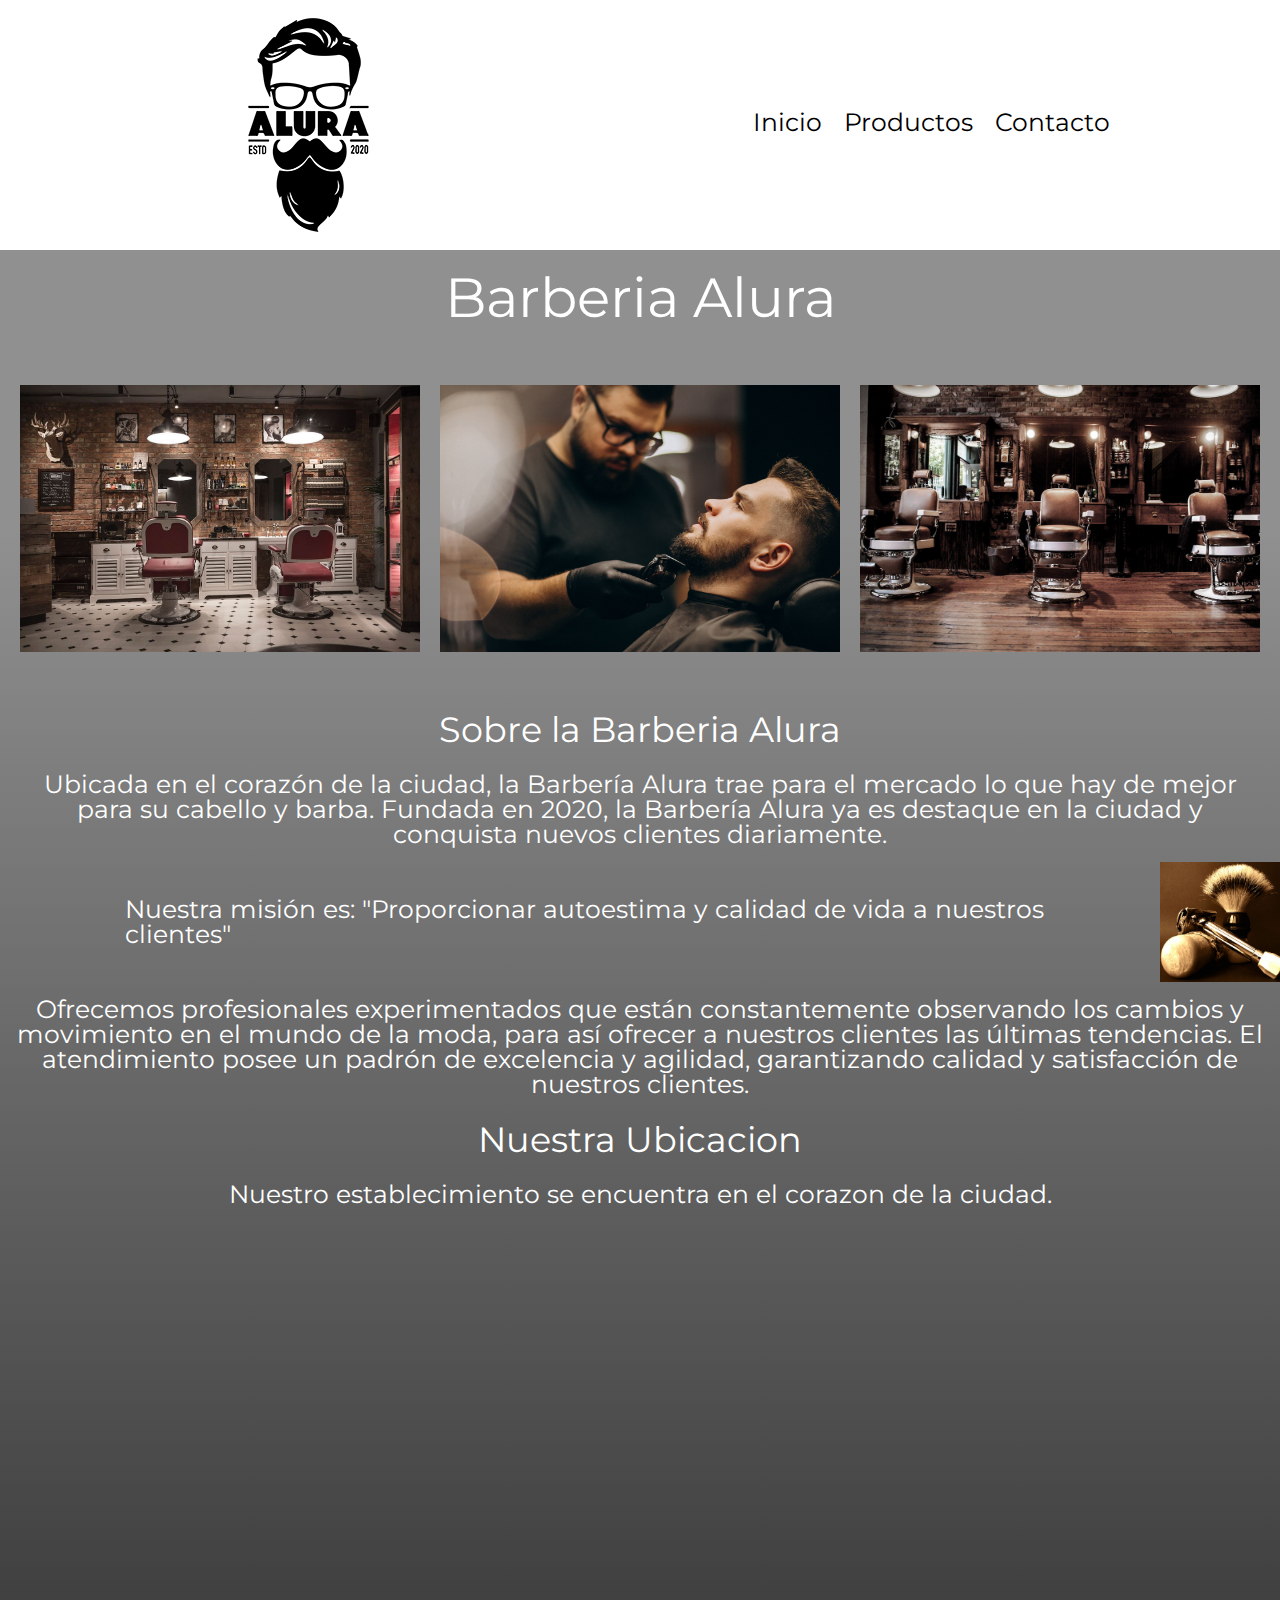
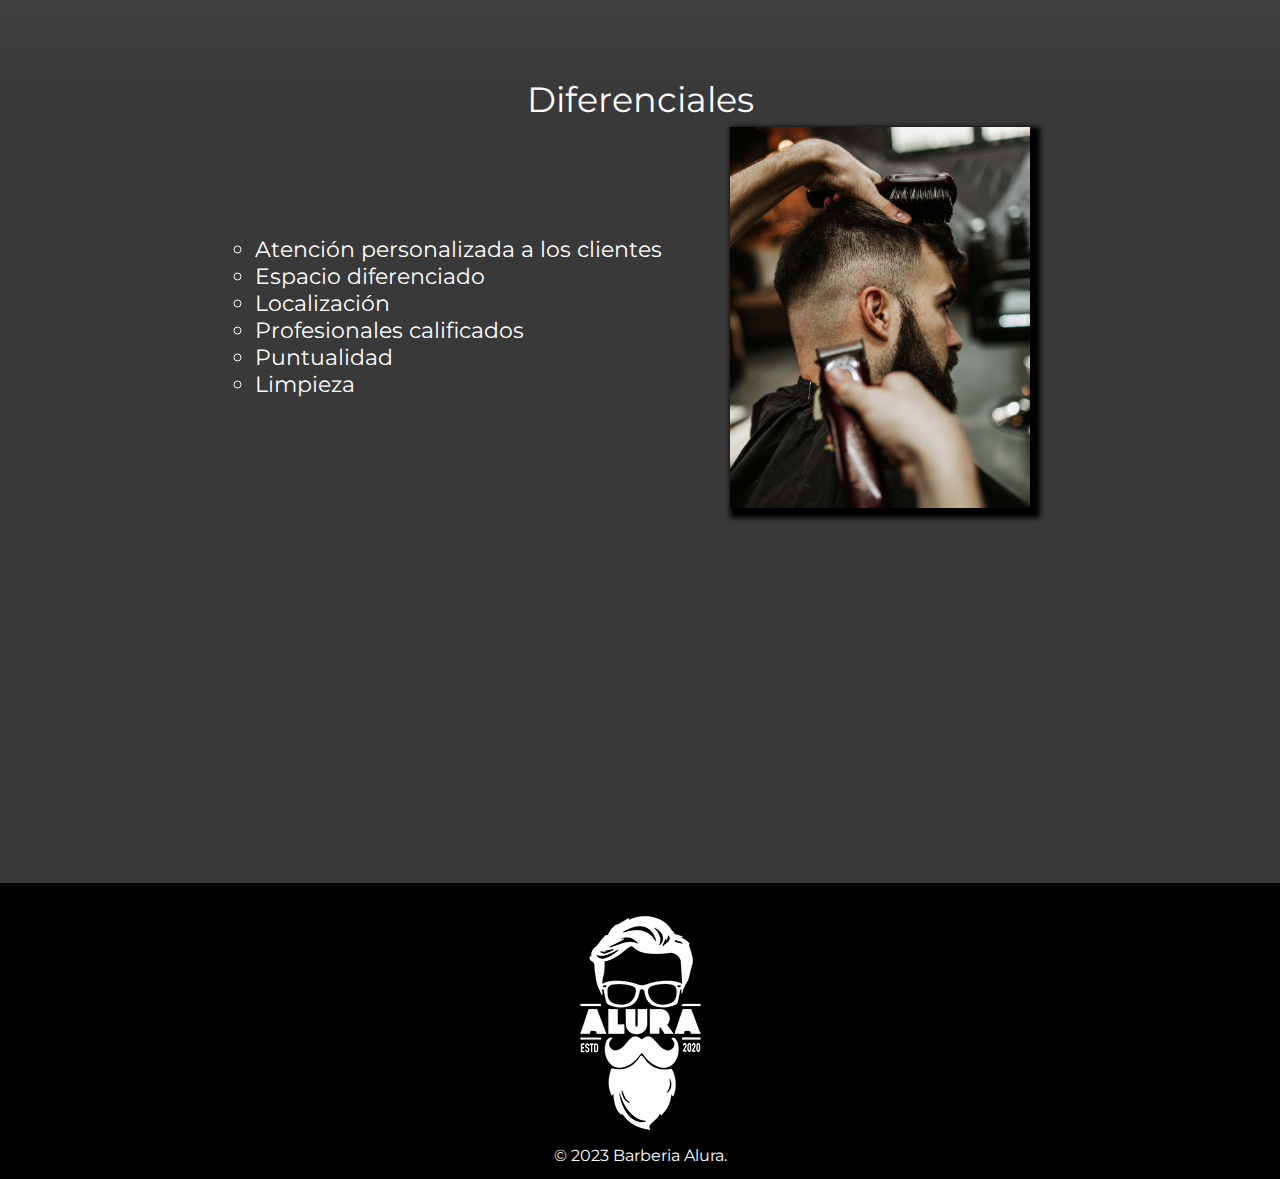
<file: index.html>
<html lang="es">

<head>
    <meta charset="UTF-8">
    <meta name="viewport" content="width=device-width, initial-scale=1.0">
    <link rel="stylesheet" href="style.css">
    <link rel="stylesheet" href="inicio.css" />
    <link rel="preconnect" href="https://fonts.googleapis.com">
    <link rel="preconnect" href="https://fonts.gstatic.com" crossorigin>
    <link href="https://fonts.googleapis.com/css2?family=Montserrat:ital,wght@0,100..900;1,100..900&display=swap" rel="stylesheet">
    <link rel="icon" href="assets/CutRounded.png" type="image/x-icon">
    <title>Barberia Alura</title>
</head>

<body class="general">
    <header class="head">
        <h1 class="logo"><img src="assets/logo.png" alt="Logo de la barbería"></h1>
        <nav class="navbar">
            <ul class="lista">
                <li><a href="index.html">Inicio</a></li>
                <li><a href="products.html">Productos</a></li>
                <!-- <li><a href="nosotros.html">Nosotros</a></li> -->
                <li><a href="contacto.html">Contacto</a></li>
            </ul>
        </nav>
    </header>
    <section class="principal">
        <header>
            <h1 class="titulo">Barberia Alura</h1>
        </header>
        <div class="carruselinmovil">
            <img src="assets/barberia-masculina.jpg" alt="banner" class="imagen1">
            <img src="assets/BARBERIA.jpg" alt="" class="imagen2">
            <img src="assets/habilitacion-peluqueria.jpg" alt="" class="imagen3">
        </div>
        <h3 class="subtitulo">Sobre la Barberia Alura</h2>
            <div class="contenedor">
                <p class="texto">Ubicada en el corazón de la ciudad, la Barbería Alura trae para el mercado lo que hay
                    de mejor para su cabello y barba. Fundada en 2020, la Barbería Alura ya es destaque en la ciudad y
                    conquista nuevos clientes diariamente. </p>
                <div class="mision-imagen">
                    <p class="textomision">Nuestra misión es: <strong>"Proporcionar autoestima y calidad de vida a
                            nuestros clientes"</strong></p>
                    <img src="assets/utensilios.jpg" alt="utensilios" class="utensilios">
                </div>
                <p class="texto">Ofrecemos profesionales experimentados que están constantemente observando los cambios
                    y movimiento en el mundo de la moda, para así ofrecer a nuestros clientes las últimas tendencias. El
                    atendimiento posee un padrón de excelencia y agilidad, garantizando calidad y satisfacción de
                    nuestros clientes. </p>
            </div>
    </section>

    <section class="mapa">
        <h2 class="subtitulo">Nuestra Ubicacion</h2>
        <p class="texto">Nuestro establecimiento se encuentra en el corazon de la ciudad.</p>
        <iframe
            src="https://www.google.com/maps/embed?pb=!1m17!1m12!1m3!1d7818.735866691354!2d-58.767451500564825!3d-34.518764488660395!2m3!1f0!2f0!3f0!3m2!1i1024!2i768!4f13.1!3m2!1m1!2zMzTCsDMxJzA1LjYiUyA1OMKwNDUnNDYuNSJX!5e0!3m2!1ses!2sar!4v1708744712903!5m2!1ses!2sar"
            width="600" height="450" style="border:0;" allowfullscreen="" loading="lazy"
            referrerpolicy="no-referrer-when-downgrade"></iframe>
        <h3 class="subtitulo">Diferenciales</h3>
        <section class="diferenciales">
            <div class="contenido">
                <ul class="listamisiones">
                    <li class="items">Atención personalizada a los clientes</li>
                    <li class="items">Espacio diferenciado</li>
                    <li class="items">Localización</li>
                    <li class="items">Profesionales calificados</li>
                    <li class="items">Puntualidad</li>
                    <li class="items">Limpieza</li>
                </ul>
            </div>
            <img src="assets/estudiar-barbería.jpg" alt="diferenciales" class="imagendiferenciales">
        </section>

        <div class="video">
            <iframe width="100%" height="315" src="https://www.youtube.com/embed/wcVVXUV0YUY" frameborder="0"
                allow="accelerometer; autoplay; clipboard-write; encrypted-media; gyroscope; picture-in-picture"
                allowfullscreen></iframe>
        </div>

        <footer class="footer">
            <img src="assets/logo-blanco.png" alt="Logo Blanco">
            <p>&copy; 2023 Barberia Alura. </p>
        </footer>
</body>

</html>
</file>
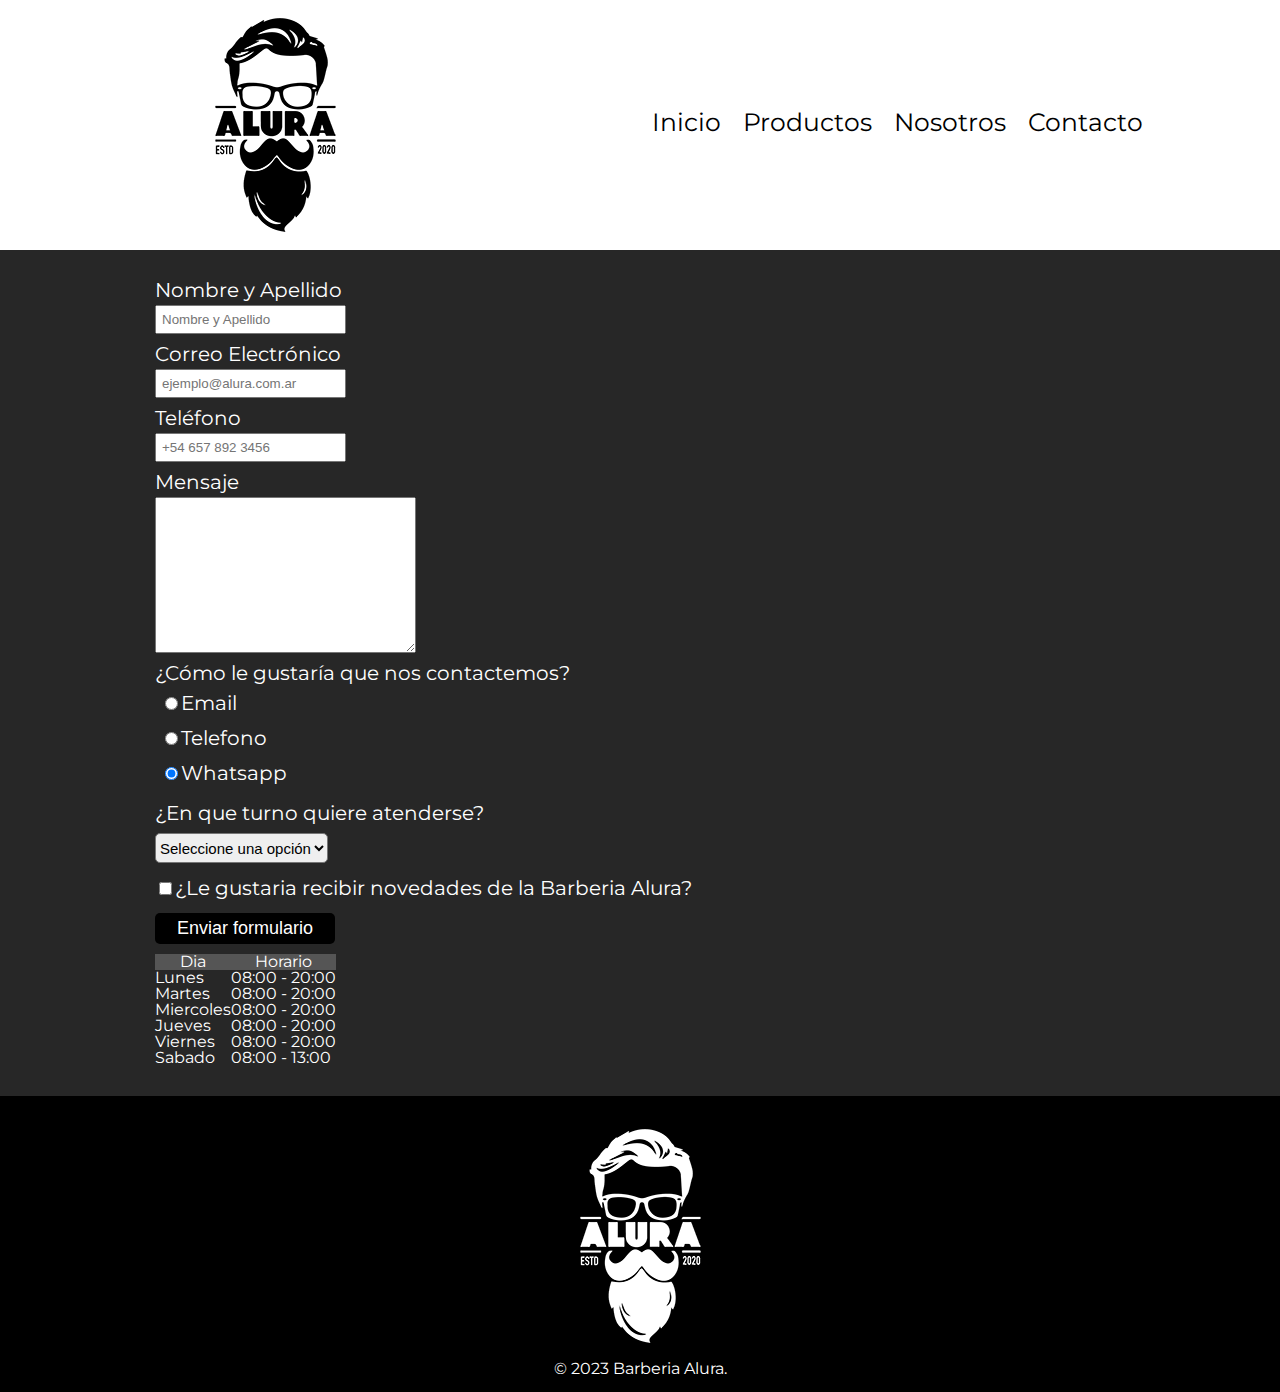
<file: contacto.html>
<html lang="es">

<head>
    <meta charset="UTF-8">
    <meta name="viewport" content="width=device-width, initial-scale=1.0">
    <link rel="stylesheet" href="contacto.css" />
    <link rel="stylesheet" href="style.css">
    <link href="https://fonts.googleapis.com/css2?family=Montserrat:ital,wght@0,100..900;1,100..900&display=swap"
        rel="stylesheet">
        <link rel="icon" href="assets/CutRounded.png" type="image/x-icon">
        <title>Contacto - Barberia Alura</title>
</head>

<body class="general">
    <header class="head">
        <h1 class="logo"><img src="assets/logo.png" alt="Logo de la barbería"></h1>
        <nav class="navbar">
            <ul class="lista">
                <li><a href="index.html">Inicio</a></li>
                <li><a href="products.html">Productos</a></li>
                <li><a href="nosotros.html">Nosotros</a></li>
                <li><a href="contacto.html">Contacto</a></li>
            </ul>
        </nav>
    </header>
    <main>
        <form action="" class="formulario">
            <label for="nombreapellido">Nombre y Apellido</label>
            <input type="text" id="nombreapellido" class="input" required placeholder="Nombre y Apellido">

            <label for="email">Correo Electrónico</label>
            <input type="text" id="correoelectronico" class="input" required placeholder="ejemplo@alura.com.ar">

            <label for="telefono">Teléfono</label>
            <input type="tel" id="telefono" class="input" required placeholder="+54 657 892 3456">

            <label for="mensaje">Mensaje</label>
            <textarea name="" id="mensaje" cols="30" rows="10" required></textarea>

            <fieldset class="botones">
                <h3>¿Cómo le gustaría que nos contactemos?</h3>

                <label for="radio-email" class="boton"><input type="radio" name="contacto" value="email" id="radio-email">Email</label>
                
                <label for="radio-telefono" class="boton"><input type="radio" name="contacto" value="telefono" id="radio-telefono">Telefono</label>
                
                <label for="radio-whatsapp" class="boton"><input type="radio" name="contacto" value="whatsapp" id="radio-whatsapp" checked>Whatsapp</label>
                
            </fieldset>

            <fieldset class="select">
                <label for="">¿En que turno quiere atenderse?</label>
                <select name="" id="">
                    <option value="">Seleccione una opción</option>
                    <option value="mañana">Turno Mañana </option>
                    <option value="tarde">Turno Tarde</option>
                    <option value="">Turno Noche</option>
                </select>
            </fieldset>

            <label for="" class="checkbox"><input type="checkbox">¿Le gustaria recibir novedades de la Barberia Alura?</label>

            <input type="submit" value="Enviar formulario" class="enviar">
        </form>

        <table>
            <thead>
                <tr>
                    <th>Dia</th>
                    <th>Horario</th>
                </tr>
            </thead>
            <tbody>
                <tr>
                    <td>Lunes</td>
                    <td>08:00 - 20:00</td>
                </tr>
                <tr>
                    <td>Martes</td>
                    <td>08:00 - 20:00</td>
                </tr>
                <tr>
                    <td>Miercoles</td>
                    <td>08:00 - 20:00</td>
                </tr>
                <tr>
                    <td>Jueves</td>
                    <td>08:00 - 20:00</td>
                </tr>
                <tr>
                    <td>Viernes</td>
                    <td>08:00 - 20:00</td>
                </tr>
                <tr>
                    <td>Sabado</td>
                    <td>08:00 - 13:00</td>
                </tr>
            </tbody>
        </table>

    </main>
    <footer class="footer">
        <img src="assets/logo-blanco.png" alt="Logo Blanco">
        <p>&copy; 2023 Barberia Alura. </p>
    </footer>
</body>

</html>
</file>
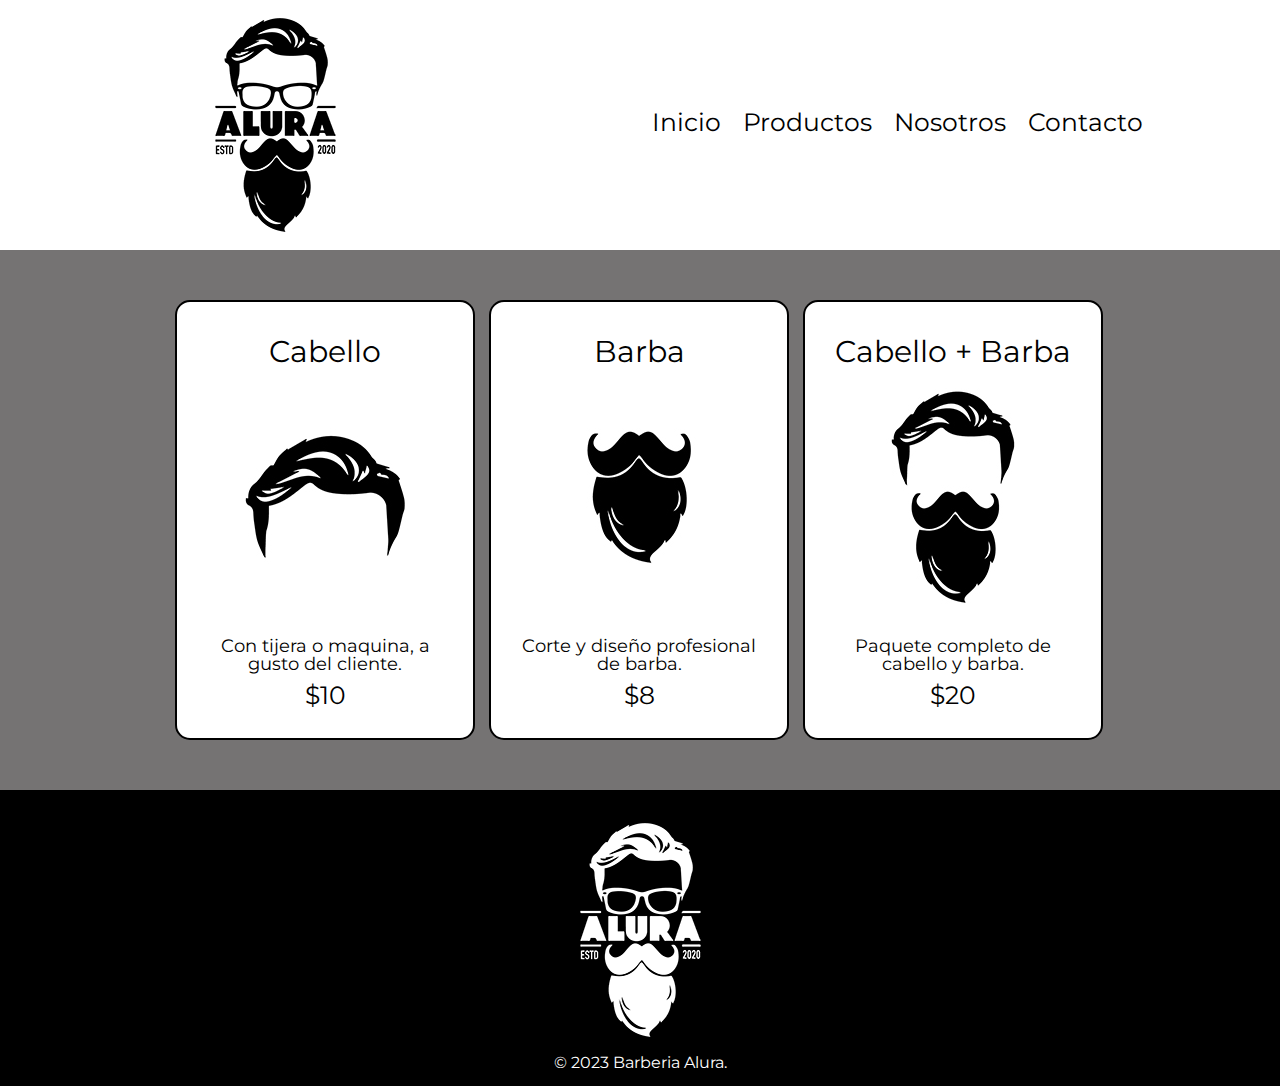
<file: products.html>
<html lang="es">

<head>
    <meta charset="UTF-8">
    <meta name="viewport" content="width=device-width, initial-scale=1.0">
    <link rel="stylesheet" href="style.css">
    <link rel="stylesheet" href="products.css" />
    <link href="https://fonts.googleapis.com/css2?family=Montserrat:ital,wght@0,100..900;1,100..900&display=swap" rel="stylesheet">
    <link rel="icon" href="assets/CutRounded.png" type="image/x-icon">
    <title>Productos - Barberia Alura</title>
</head>

<body class="container">
    <header class="head">
        <h1 class="logo"><img src="assets/logo.png" alt="Logo de la barbería"></h1>
        <nav class="navbar">
            <ul class="lista">
                <li><a href="index.html">Inicio</a></li>
                <li><a href="products.html">Productos</a></li>
                <li><a href="nosotros.html">Nosotros</a></li>
                <li><a href="contacto.html">Contacto</a></li>
            </ul>
        </nav>
    </header>
    <main>
        <ul class="servicios">
            <li>
                <h2>Cabello</h2>
                <img src="assets/cabello.jpg" alt="Imagen del cabello">
                <p class="descripcion">Con tijera o maquina, a gusto del cliente.</p>
                <p class="precio">$10</p>
            </li>
            <li>
                <h2>Barba</h2>
                <img src="assets/barba.jpg" alt="Imagen de una barba">
                <p class="descripcion">Corte y diseño profesional de barba.</p>
                <p class="precio">$8</p>
            </li>
            <li>
                <h2>Cabello + Barba</h2>
                <img src="assets/cabello+barba.jpg" alt="Imagen de un cliente con ambos productos">
                <p class="descripcion">Paquete completo de cabello y barba.</p>
                <p class="precio">$20</p>
            </li>
        </ul>
    </main>
    <footer class="footer">
        <img src="assets/logo-blanco.png" alt="Logo Blanco">
        <p>&copy; 2023 Barberia Alura. </p>
    </footer>
</body>

</html>
</file>
<file: inicio.css>
/*Pagina completa*/
.general {
    font-family: "Montserrat", sans-serif;
    color: white;
    background: rgb(57,57,57);
    background: linear-gradient(0deg, rgba(57,57,57,1) 39%, rgba(144,144,144,1) 81%);
}

/* NavBar */
.head {
    background-color: white;
    display: flex;
    justify-content: space-around;
}

.logo {
    margin-left: 50px;
}

.lista {
    list-style: none;
    margin-top: 110px;
    font-size: 25px;
}

nav li {
    display: inline;
    margin: 0 0 0 15px;
}

nav a {
    color: #000000;
    text-decoration: none;
}

nav a:hover {
    color: rgb(112, 112, 112);
}

.carruselinmovil {
    display: flex;
    justify-content: center;
    padding: 40px;
}

.imagen1,
.imagen2,
.imagen3 {
    width: 400px;
    margin: 10px;
}

/*Titulo y Subtitulo*/
.titulo {
    font-size: 55px;
    text-align: center;
    margin-top: 20px;
    margin-bottom: 10px;
}

.subtitulo {
    text-align: center;
    font-size: 35px;
    padding: 10px;
}

/*Parrafos*/
.texto {
    font-size: 25px;
    padding: 15px;
    text-align: center;
}

.textomision {
    font-size: 25px;
    margin-right: 10px;
    margin-left: 125px;
}

.contenedor {
    display: flex;
    flex-direction: column;
}

.mision-imagen {
    display: flex;
    align-items: center;
}

.utensilios {
    width: 120px;
}

.mapa{
    text-align: center;
}

.diferenciales {
    display: flex;
    justify-content: space-between;
    align-items: center;
}

.listamisiones{
    text-align: left;
    list-style: circle;
    margin-left: 250px;
}

.items {
    font-size: 22px;
    margin: 5px;
}

.imagendiferenciales {
    width: 300px;
    height: auto;
    margin-right: 250px;
    box-shadow: 5px 5px 5px 5px #000000;
}

.video{
    text-align: center;
    margin: 30px;
}

.footer {
    background-color: #000000;
    text-align: center;
    color: white;
    padding: 15px;
}

@media screen and (max-width: 480px) {
    h1, h3{
        text-align: center;
    }
    nav{
        position: static;
    }
    .imagen1, .imagen3{
        opacity: 0%;
    }
    .imagen2{
        margin: 10px;
    }
    .contenedor {
        display: flex;
        flex-direction: column;
        align-items: center;
        text-align: center;
    }
    .textomision {
        text-align: center;
        font-size: 30px;
    }
    .utensilios{
        opacity: 0%;
    }
    .listamisiones{
        margin-left: 150px;
    }
    .imagendiferenciales{
        opacity: 0%;
    }
}
</file>
<file: contacto.css>
.general{
    font-family: "Montserrat", sans-serif;
    background-color: rgb(39, 39, 39);
    color: white;
}

.head{
    background-color: white;
    display: flex;
    justify-content: space-around;
}

.logo{
    margin-left: 50px;
}

.lista {
    list-style: none;
    margin-top: 110px;
    font-size: 25px;
}

nav li {
    display: inline;
    margin: 0 0 0 15px;
}

nav a {
    color: #000000;
    text-decoration: none;
}

nav a:hover{
    color: rgb(112, 112, 112);
}

main{
    width: 970px;
    margin: 30px auto;
}

form{
    margin: 40px 0;
}

form label, form h3{
    display: block;
    font-size: 20px;
    margin: 0 0 5px;
}

.input{
    display: block;
    margin: 0 0 10px;
    padding: 5px;
}

.botones{
    margin-top: 10px;
}

.boton{
    padding: 5px;
}

.select{
    margin-top: 10px;
}

.select select{
    height: 30px;
    margin-top: 5px;
    border-radius: 5px;
    font-size: 15px;
}

.checkbox{
    margin: 15px 0;
}

.enviar{
    width: 180px;
    padding: 5px;
    font-size: 18px;
    background-color: #000000;
    color: white;
    border: none;
    border-radius: 5px;
    transition: 1s background;
    margin-bottom: 10px;
}

.enviar:hover{
    cursor: pointer;
    background-color: rgb(70, 73, 73);
}

table {
    margin: 40px 40px;
    border-collapse: collapse; /* Esto asegura que los bordes de las celdas se unan */
}

thead {
    background: #555;
    color: white;
    font-weight: bold;
}

td, th {
    border: 1px solid black; /* Asegúrate de que el color del borde contraste con el fondo de la tabla */
    padding: 8px 15px;
}

.footer{
    background-color: #000000;
    text-align: center;
    color: white;
    padding: 15px;
}
</file>
<file: products.css>
.container{
    font-family: "Montserrat", sans-serif;
    background-color:rgb(117, 115, 115);
}

.head{
    background-color: white;
    display: flex;
    justify-content: space-around;
}

.logo{
    margin-left: 50px;
}

.lista {
    list-style: none;
    margin-top: 110px;
    font-size: 25px;
}

nav li {
    display: inline;
    margin: 0 0 0 15px;
}

nav a {
    color: #000000;
    text-decoration: none;
}

nav a:hover{
    color: rgb(112, 112, 112);
}

.servicios{
    width: 940px;
    margin: 0 auto;
    padding: 50px;
}

.servicios li{
    display: inline-block;
    text-align: center;
    width: 300px;
    vertical-align: top;
    margin: 0 5px;
    padding: 30px 20px;
    background-color: white;
    box-sizing: border-box;
    border: 2px #000000 solid;
    border-radius: 15px;
}

.servicios li:hover{
    border-color: rgb(105, 103, 103);
}

.servicios h2{
    font-size: 30px;
    padding: 5px;
}

.descripcion{
    font-size: 18px;
    margin-top: 15px;
}

.precio{
    font-size: 25px;
    margin-top: 10px;
}

.footer{
    background-color: #000000;
    text-align: center;
    color: white;
    padding: 15px;
}
</file>
<file: style.css>
/* http://meyerweb.com/eric/tools/css/reset/ 
   v2.0 | 20110126
   License: none (public domain)
*/

html, body, div, span, applet, object, iframe,
h1, h2, h3, h4, h5, h6, p, blockquote, pre,
a, abbr, acronym, address, big, cite, code,
del, dfn, em, img, ins, kbd, q, s, samp,
small, strike, strong, sub, sup, tt, var,
b, u, i, center,
dl, dt, dd, ol, ul, li,
fieldset, form, label, legend,
table, caption, tbody, tfoot, thead, tr, th, td,
article, aside, canvas, details, embed, 
figure, figcaption, footer, header, hgroup, 
menu, nav, output, ruby, section, summary,
time, mark, audio, video {
	margin: 0;
	padding: 0;
	border: 0;
	font-size: 100%;
	font: inherit;
	vertical-align: baseline;
}
/* HTML5 display-role reset for older browsers */
article, aside, details, figcaption, figure, 
footer, header, hgroup, menu, nav, section {
	display: block;
}
body {
	line-height: 1;
}
ol, ul {
	list-style: none;
}
blockquote, q {
	quotes: none;
}
blockquote:before, blockquote:after,
q:before, q:after {
	content: '';
	content: none;
}
table {
	border-collapse: collapse;
	border-spacing: 0;
}
</file>
